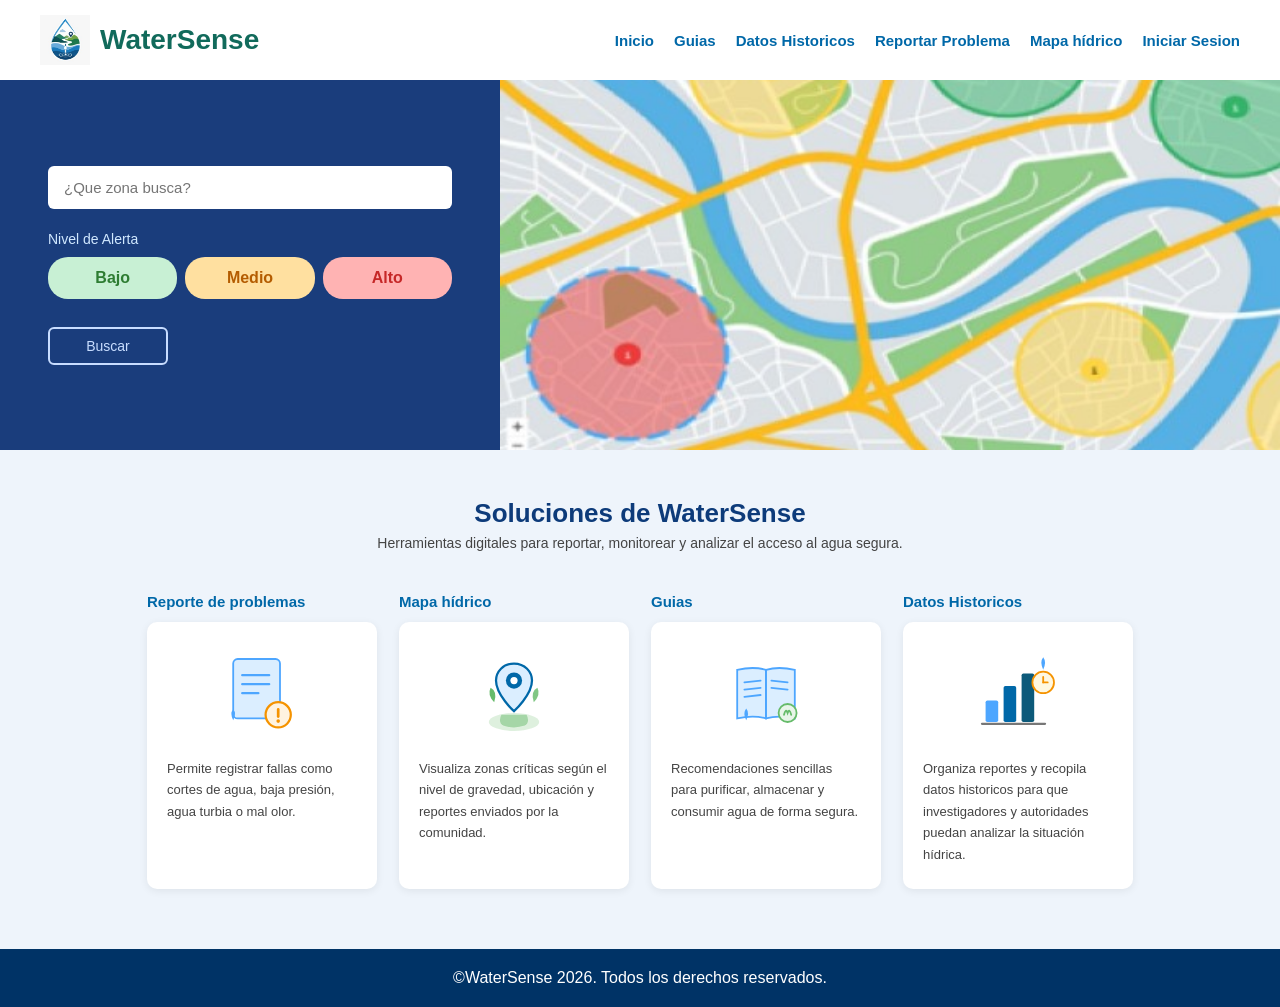
<file: WaterSense-main/index.html>
<!DOCTYPE html><html lang="es">
<head>
    <meta charset="UTF-8">
    <meta name="viewport" content="width=device-width, initial-scale=1.0">
    <title>WaterSense - Inicio</title>
    <link rel="stylesheet" href="estilos/style.css">
</head>
<body>

    <!-- ENCABEZADO -->
    <header class="encabezado">
        <div class="logo-contenedor">
            <img src="imagenes/Watersense.jpeg" alt="Logo WaterSense" class="logo-imagen">
            <h1 class="logo-texto">WaterSense</h1>
        </div>
        <nav class="navegacion home-nav">
            <a href="index.html">Inicio</a>
            <a href="guias.html">Guias</a>
            <a href="home.html">Datos Historicos</a>
            <a href="reportar.html">Reportar Problema</a>
            <a href="#">Mapa hídrico</a>
            <a href="#">Iniciar Sesion</a>
        </nav>
    </header>

    <!-- HERO: panel azul + mapa -->
    <section class="home-hero">
        <div class="home-hero-panel">
            <input type="text" class="home-input-zona" placeholder="¿Que zona busca?">
            <p class="home-label-alerta">Nivel de Alerta</p>
            <div class="home-botones-alerta">
                <button class="home-btn-alerta home-btn-bajo">Bajo</button>
                <button class="home-btn-alerta home-btn-medio">Medio</button>
                <button class="home-btn-alerta home-btn-alto">Alto</button>
            </div>
            <button class="home-btn-buscar">Buscar</button>
        </div>
        <div class="home-hero-mapa">
            <img src="imagenes/mapa1.jpeg" alt="Mapa hídrico">
        </div>
    </section>

    <!-- SECCIÓN SOLUCIONES -->
    <section class="home-soluciones">
        <h2 class="home-soluciones-titulo">Soluciones de WaterSense</h2>
        <p class="home-soluciones-sub">Herramientas digitales para reportar, monitorear y analizar el acceso al agua segura.</p>

        <div class="home-cards-grid">

            <!-- Card 1: Reporte de problemas -->
            <div class="home-card-wrap">
                <h3 class="home-card-titulo">Reporte de problemas</h3>
                <div class="home-card">
                    <svg class="home-card-icono" xmlns="http://www.w3.org/2000/svg" viewBox="0 0 100 100">
                        <!-- Documento -->
                        <rect x="18" y="10" width="52" height="66" rx="5" fill="#dbeeff" stroke="#4da6ff" stroke-width="2"/>
                        <line x1="28" y1="28" x2="58" y2="28" stroke="#4da6ff" stroke-width="2.5" stroke-linecap="round"/>
                        <line x1="28" y1="38" x2="58" y2="38" stroke="#4da6ff" stroke-width="2.5" stroke-linecap="round"/>
                        <line x1="28" y1="48" x2="46" y2="48" stroke="#4da6ff" stroke-width="2.5" stroke-linecap="round"/>
                        <!-- Gota de agua abajo izq -->
                        <path d="M18 78 Q14 70 18 66 Q22 70 18 78Z" fill="#4da6ff"/>
                        <!-- Signo de exclamación naranja -->
                        <circle cx="68" cy="72" r="14" fill="#fff3e0" stroke="#f59300" stroke-width="2.5"/>
                        <line x1="68" y1="66" x2="68" y2="74" stroke="#f59300" stroke-width="3" stroke-linecap="round"/>
                        <circle cx="68" cy="79" r="2" fill="#f59300"/>
                    </svg>
                    <p class="home-card-desc">Permite registrar fallas como cortes de agua, baja presión, agua turbia o mal olor.</p>
                </div>
            </div>

            <!-- Card 2: Mapa hídrico -->
            <div class="home-card-wrap">
                <h3 class="home-card-titulo">Mapa hídrico</h3>
                <div class="home-card">
                    <svg class="home-card-icono" xmlns="http://www.w3.org/2000/svg" viewBox="0 0 100 100">
                        <!-- Mano sosteniendo -->
                        <ellipse cx="50" cy="80" rx="28" ry="10" fill="#c8e6c9" opacity="0.6"/>
                        <path d="M36 72 Q32 80 38 84 Q50 88 62 84 Q68 80 64 72" fill="#a5d6a7"/>
                        <!-- Pin de mapa -->
                        <path d="M50 15 C38 15 30 24 30 34 C30 50 50 68 50 68 C50 68 70 50 70 34 C70 24 62 15 50 15Z" fill="#dbeeff" stroke="#0068a8" stroke-width="2.5"/>
                        <circle cx="50" cy="34" r="9" fill="#0068a8"/>
                        <circle cx="50" cy="34" r="4" fill="#ffffff"/>
                        <!-- Hojita verde izq -->
                        <path d="M28 58 Q20 50 24 42 Q32 46 28 58Z" fill="#66bb6a"/>
                        <!-- Hojita verde der -->
                        <path d="M72 58 Q80 50 76 42 Q68 46 72 58Z" fill="#81c784"/>
                    </svg>
                    <p class="home-card-desc">Visualiza zonas críticas según el nivel de gravedad, ubicación y reportes enviados por la comunidad.</p>
                </div>
            </div>

            <!-- Card 3: Guias -->
            <div class="home-card-wrap">
                <h3 class="home-card-titulo">Guias</h3>
                <div class="home-card">
                    <svg class="home-card-icono" xmlns="http://www.w3.org/2000/svg" viewBox="0 0 100 100">
                        <!-- Libro abierto -->
                        <path d="M50 22 Q36 18 18 22 L18 76 Q36 72 50 76Z" fill="#dbeeff" stroke="#4da6ff" stroke-width="2"/>
                        <path d="M50 22 Q64 18 82 22 L82 76 Q64 72 50 76Z" fill="#dbeeff" stroke="#4da6ff" stroke-width="2"/>
                        <line x1="50" y1="22" x2="50" y2="76" stroke="#4da6ff" stroke-width="2"/>
                        <!-- Líneas de texto izq -->
                        <line x1="26" y1="36" x2="44" y2="34" stroke="#4da6ff" stroke-width="2" stroke-linecap="round"/>
                        <line x1="26" y1="44" x2="44" y2="42" stroke="#4da6ff" stroke-width="2" stroke-linecap="round"/>
                        <line x1="26" y1="52" x2="44" y2="50" stroke="#4da6ff" stroke-width="2" stroke-linecap="round"/>
                        <!-- Líneas de texto der -->
                        <line x1="56" y1="34" x2="74" y2="36" stroke="#4da6ff" stroke-width="2" stroke-linecap="round"/>
                        <line x1="56" y1="42" x2="74" y2="44" stroke="#4da6ff" stroke-width="2" stroke-linecap="round"/>
                        <!-- Hojita verde abajo der -->
                        <circle cx="74" cy="70" r="10" fill="#e8f5e9" stroke="#66bb6a" stroke-width="2"/>
                        <path d="M70 72 Q72 64 74 70 Q76 64 78 72" stroke="#66bb6a" stroke-width="2" fill="none" stroke-linecap="round"/>
                        <!-- Gota azul abajo izq -->
                        <path d="M28 78 Q24 70 28 65 Q32 70 28 78Z" fill="#4da6ff"/>
                    </svg>
                    <p class="home-card-desc">Recomendaciones sencillas para purificar, almacenar y consumir agua de forma segura.</p>
                </div>
            </div>

            <!-- Card 4: Datos Historicos -->
            <div class="home-card-wrap">
                <h3 class="home-card-titulo">Datos Historicos</h3>
                <div class="home-card">
                    <svg class="home-card-icono" xmlns="http://www.w3.org/2000/svg" viewBox="0 0 100 100">
                        <!-- Barras -->
                        <rect x="14" y="56" width="14" height="24" rx="2" fill="#4da6ff"/>
                        <rect x="34" y="40" width="14" height="40" rx="2" fill="#0068a8"/>
                        <rect x="54" y="26" width="14" height="54" rx="2" fill="#0d5a7a"/>
                        <!-- Línea base -->
                        <line x1="10" y1="82" x2="80" y2="82" stroke="#777" stroke-width="2.5" stroke-linecap="round"/>
                        <!-- Gota azul arriba der -->
                        <path d="M78 22 Q74 13 78 8 Q82 13 78 22Z" fill="#4da6ff"/>
                        <!-- Reloj pequeño -->
                        <circle cx="78" cy="36" r="12" fill="#fff8e1" stroke="#f59300" stroke-width="2"/>
                        <line x1="78" y1="30" x2="78" y2="36" stroke="#f59300" stroke-width="2" stroke-linecap="round"/>
                        <line x1="78" y1="36" x2="83" y2="36" stroke="#f59300" stroke-width="2" stroke-linecap="round"/>
                    </svg>
                    <p class="home-card-desc">Organiza reportes y recopila datos historicos para que investigadores y autoridades puedan analizar la situación hídrica.</p>
                </div>
            </div>

        </div>
    </section>

    <!-- FOOTER -->
    <footer class="pie-pagina">
        <p>©WaterSense 2026. Todos los derechos reservados.</p>
    </footer>

    <script>
        const botonesAlerta = document.querySelectorAll('.home-btn-alerta');
        botonesAlerta.forEach(btn => {
            btn.addEventListener('click', () => {
                botonesAlerta.forEach(b => b.style.outline = 'none');
                btn.style.outline = '3px solid rgba(255,255,255,0.6)';
            });
        });
    </script>
</body>
</html>
</file>
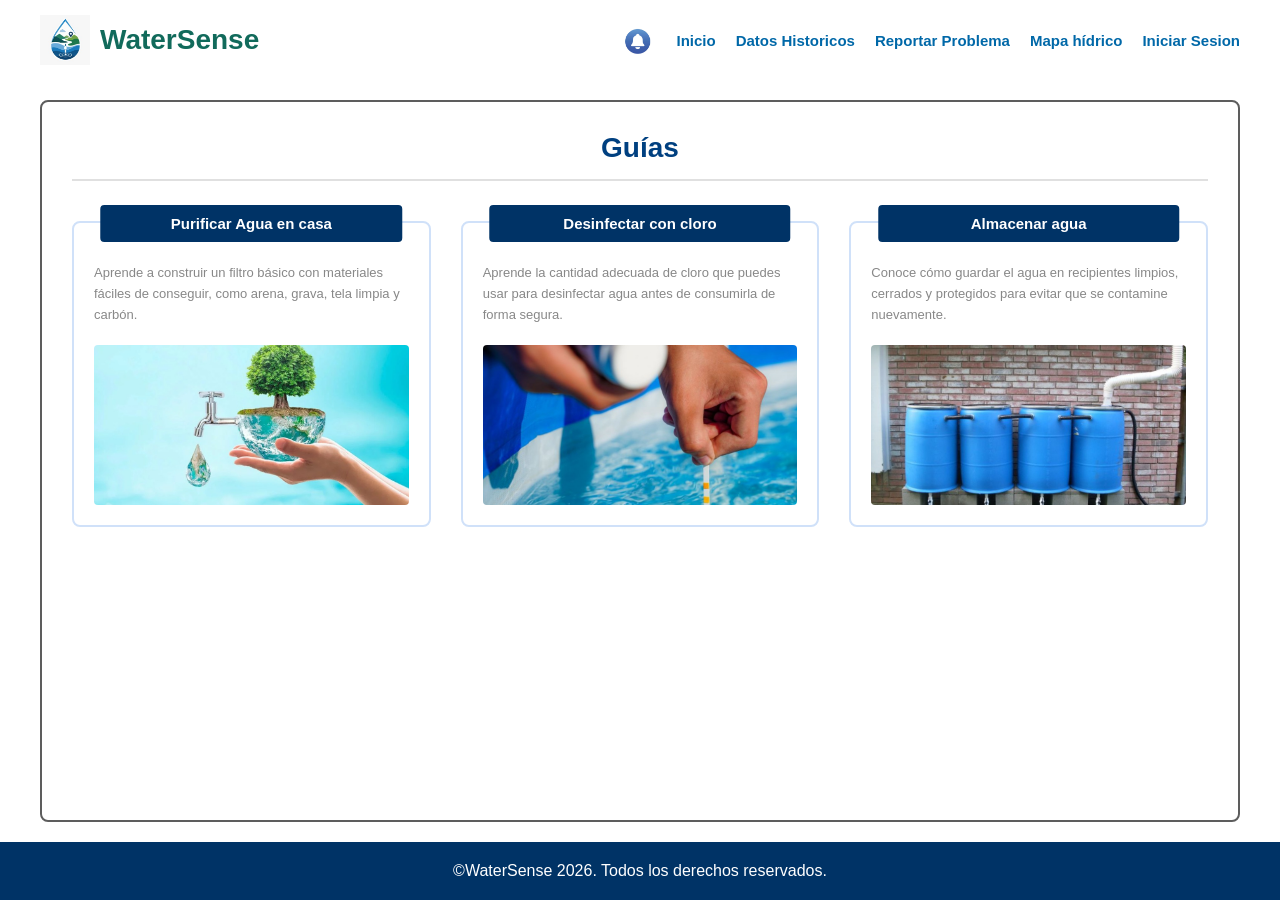
<file: WaterSense-main/guias.html>
<!DOCTYPE html>
<html lang="es">
<head>
    <meta charset="UTF-8">
    <meta name="viewport" content="width=device-width, initial-scale=1.0">
    <title>Guías - WaterSense</title>
    <link rel="stylesheet" href="estilos/style.css?v=2">
</head>
<body>

    <header class="encabezado">
        <div class="logo-contenedor">
            <img src="imagenes/Watersense.jpeg" alt="Logo WaterSense" class="logo-imagen">
            <h1 class="logo-texto">WaterSense</h1>
        </div>
        
        <nav class="navegacion">
            <img src="imagenes/Notificacion.jpeg" alt="Notificaciones" class="icono-campana-img">
            <a href="index.html">Inicio</a>
            <a href="home.html">Datos Historicos</a>
            <a href="reportar.html">Reportar Problema</a>
            <a href="#">Mapa hídrico</a>
            <a href="#" class="btn-login">Iniciar Sesion</a>
        </nav>
    </header>

    <main class="contenedor-principal">
        <section class="panel-guias-contenedor">
            <h2 class="titulo-principal-guias">Guías</h2>
            <hr class="linea-separadora">

            <div class="contenedor-tarjetas-guias">
                <article class="tarjeta-guia">
                    <h3 class="titulo-tarjeta-guia">Purificar Agua en casa</h3>
                    <p class="texto-guia">Aprende a construir un filtro básico con materiales fáciles de conseguir, como arena, grava, tela limpia y carbón.</p>
                    <img src="imagenes/Purificacion.jpeg" alt="Filtro de agua" class="imagen-guia">
                </article>

                <article class="tarjeta-guia">
                    <h3 class="titulo-tarjeta-guia">Desinfectar con cloro</h3>
                    <p class="texto-guia">Aprende la cantidad adecuada de cloro que puedes usar para desinfectar agua antes de consumirla de forma segura.</p>
                    <img src="imagenes/Cloro.jpeg" alt="Desinfección con cloro" class="imagen-guia">
                </article>

                <article class="tarjeta-guia">
                    <h3 class="titulo-tarjeta-guia">Almacenar agua</h3>
                    <p class="texto-guia">Conoce cómo guardar el agua en recipientes limpios, cerrados y protegidos para evitar que se contamine nuevamente.</p>
                    <img src="imagenes/Tanque.jpeg" alt="Almacenamiento de agua" class="imagen-guia">
                </article>
            </div>
        </section>
    </main>

    <footer class="pie-pagina">
        <p>©WaterSense 2026. Todos los derechos reservados.</p>
    </footer>

    <script src="javascript/app.js"></script>
</body>
</html>
</file>
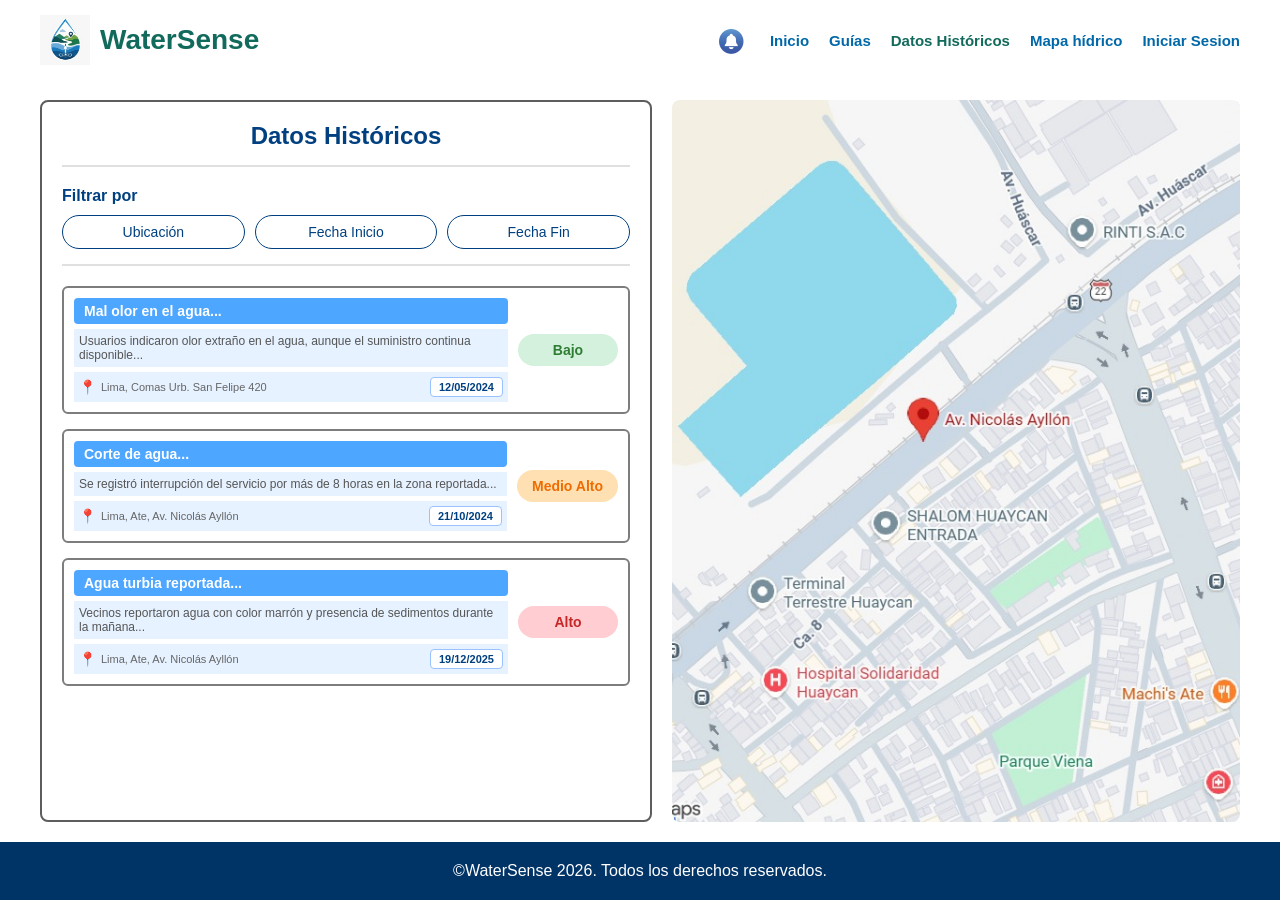
<file: WaterSense-main/home.html>
<!DOCTYPE html>
<html lang="es">
<head>
    <meta charset="UTF-8">
    <meta name="viewport" content="width=device-width, initial-scale=1.0">
    <title>WaterSense</title>
    <link rel="stylesheet" href="estilos/style.css">
</head>
<body>

    <header class="encabezado">
        <div class="logo-contenedor">
            <img src="imagenes/Watersense.jpeg" alt="Logo WaterSense" class="logo-imagen">
            <h1 class="logo-texto">WaterSense</h1>
        </div>
        
        <nav class="navegacion">
            <img src="imagenes/Notificacion.jpeg" alt="Notificaciones" class="icono-campana-img">
            <a href="index.html">Inicio</a>
            <a href="guias.html">Guías</a>
            <a href="#" class="activo">Datos Históricos</a>
            <a href="#">Mapa hídrico</a>
            <a href="#" class="btn-login">Iniciar Sesion</a>
        </nav>
    </header>

    <main class="contenedor-principal">
        
        <section class="panel-izquierdo">
            <h2 class="titulo-panel">Datos Históricos</h2>
            <hr class="linea-separadora">
            
            <div class="seccion-filtros">
                <p>Filtrar por</p>
                <div class="botones-filtro">
                    <button class="btn-filtro">Ubicación</button>
                    <button class="btn-filtro">Fecha Inicio</button>
                    <button class="btn-filtro">Fecha Fin</button>
                </div>
            </div>
            <hr class="linea-separadora">

            <div class="lista-tarjetas">
                <div class="tarjeta">
                    <div class="info-tarjeta">
                        <h3 class="titulo-tarjeta">Mal olor en el agua...</h3>
                        <p class="desc-tarjeta">Usuarios indicaron olor extraño en el agua, aunque el suministro continua disponible...</p>
                        <div class="detalles-tarjeta">
                            <span class="ubicacion-con-icono">
                                <span class="icono-gps">📍</span> 
                                Lima, Comas Urb. San Felipe 420
                            </span>
                            <span class="recuadro-fecha">12/05/2024</span>
                        </div>
                    </div>
                    <div class="etiqueta estado-bajo">Bajo</div>
                </div>

                <div class="tarjeta">
                    <div class="info-tarjeta">
                        <h3 class="titulo-tarjeta">Corte de agua...</h3>
                        <p class="desc-tarjeta">Se registró interrupción del servicio por más de 8 horas en la zona reportada...</p>
                        <div class="detalles-tarjeta">
                            <span class="ubicacion-con-icono">
                                <span class="icono-gps">📍</span> 
                                Lima, Ate, Av. Nicolás Ayllón
                            </span>
                            <span class="recuadro-fecha">21/10/2024</span>
                        </div>
                    </div>
                    <div class="etiqueta estado-medio">Medio Alto</div>
                </div>

                <div class="tarjeta">
                    <div class="info-tarjeta">
                        <h3 class="titulo-tarjeta">Agua turbia reportada...</h3>
                        <p class="desc-tarjeta">Vecinos reportaron agua con color marrón y presencia de sedimentos durante la mañana...</p>
                        <div class="detalles-tarjeta">
                            <span class="ubicacion-con-icono">
                                <span class="icono-gps">📍</span> 
                                Lima, Ate, Av. Nicolás Ayllón
                            </span>
                            <span class="recuadro-fecha">19/12/2025</span>
                        </div>
                    </div>
                    <div class="etiqueta estado-alto">Alto</div>
                </div>
            </div>
        </section>

        <section class="panel-derecho">
            <img src="imagenes/Mapa.jpeg" alt="Mapa hídrico" class="imagen-mapa">
        </section>

    </main>

    <footer class="pie-pagina">
        <p>©WaterSense 2026. Todos los derechos reservados.</p>
    </footer>

    <script src="javascript/app.js"></script>
</body>
</html>
</file>
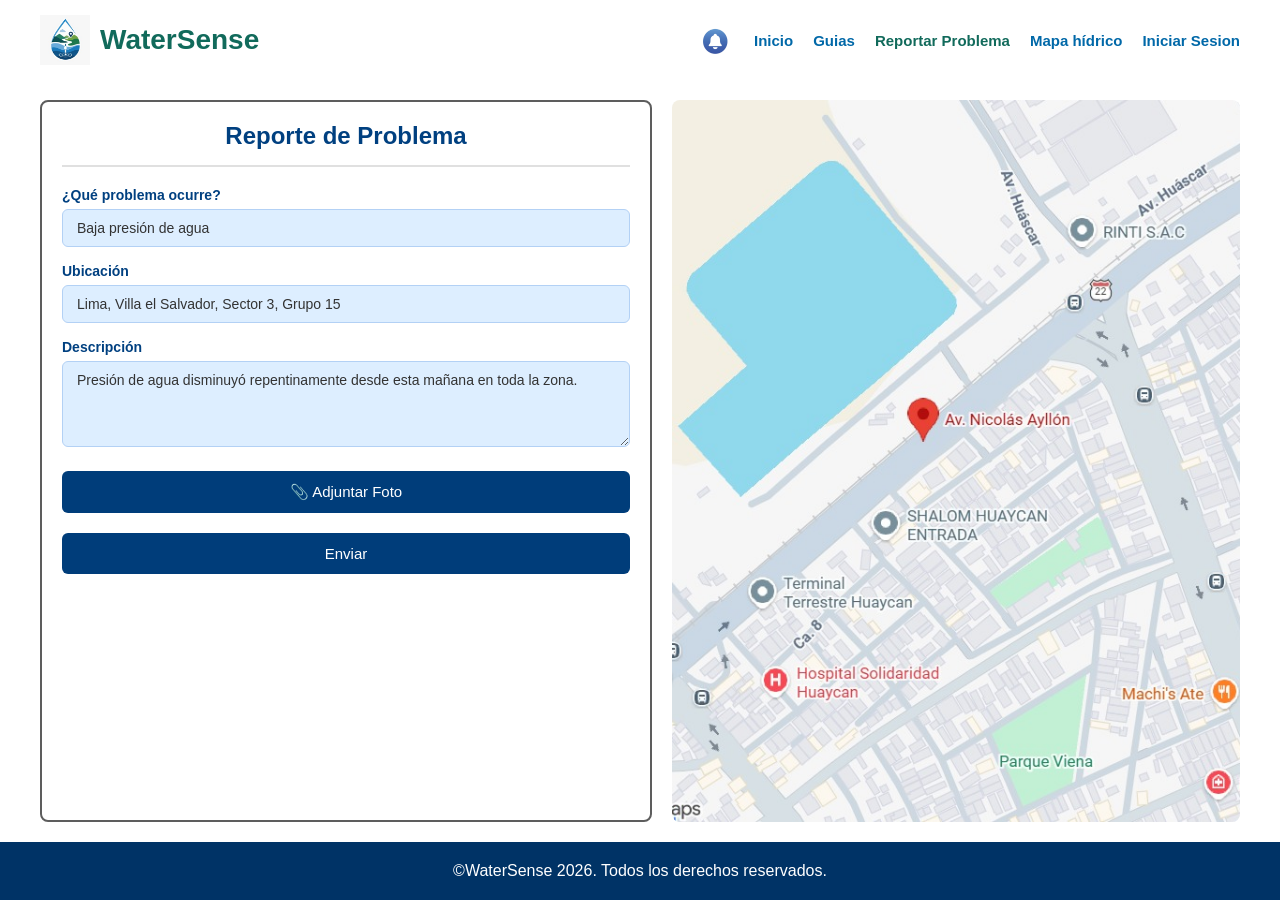
<file: WaterSense-main/reportar.html>
<!DOCTYPE html>
<html lang="es">
<head>
    <meta charset="UTF-8">
    <meta name="viewport" content="width=device-width, initial-scale=1.0">
    <title>Reportar Problema - WaterSense</title>
    <link rel="stylesheet" href="estilos/style.css?v=3">
</head>
<body>

    <header class="encabezado">
        <div class="logo-contenedor">
            <img src="imagenes/Watersense.jpeg" alt="Logo WaterSense" class="logo-imagen">
            <h1 class="logo-texto">WaterSense</h1>
        </div>
        
        <nav class="navegacion">
            <img src="imagenes/Notificacion.jpeg" alt="Notificaciones" class="icono-campana-img">
            <a href="index.html">Inicio</a>
            <a href="guias.html">Guias</a>
            <a href="#" class="activo">Reportar Problema</a>
            <a href="#">Mapa hídrico</a>
            <a href="#">Iniciar Sesion</a>
        </nav>
    </header>

    <main class="contenedor-principal">

        <!-- Panel izquierdo: formulario -->
        <section class="panel-izquierdo">
            <h2 class="titulo-panel">Reporte de Problema</h2>
            <hr class="linea-separadora">

            <div class="formulario-reporte">

                <div class="campo-formulario">
                    <label class="label-campo" for="problema">¿Qué problema ocurre?</label>
                    <input 
                        type="text" 
                        id="problema" 
                        class="input-campo" 
                        placeholder="Ej: Baja presión de agua"
                        value="Baja presión de agua"
                    >
                </div>

                <div class="campo-formulario">
                    <label class="label-campo" for="ubicacion">Ubicación</label>
                    <input 
                        type="text" 
                        id="ubicacion" 
                        class="input-campo" 
                        placeholder="Ej: Lima, Villa el Salvador, Sector 3"
                        value="Lima, Villa el Salvador, Sector 3, Grupo 15"
                    >
                </div>

                <div class="campo-formulario">
                    <label class="label-campo" for="descripcion">Descripción</label>
                    <textarea 
                        id="descripcion" 
                        class="textarea-campo" 
                        placeholder="Describe el problema con más detalle..."
                        rows="4"
                    >Presión de agua disminuyó repentinamente desde esta mañana en toda la zona.</textarea>
                </div>

                <div class="botones-formulario">
                    <button class="btn-adjuntar" onclick="document.getElementById('input-foto').click()">
                        📎 Adjuntar Foto
                    </button>
                    <input type="file" id="input-foto" accept="image/*" style="display:none" onchange="mostrarNombreArchivo(this)">
                    <span id="nombre-archivo" class="nombre-archivo"></span>
                    
                    <button class="btn-enviar" onclick="enviarReporte()">Enviar</button>
                </div>

                <!-- Mensaje de éxito (oculto por defecto) -->
                <div id="mensaje-exito" class="mensaje-exito" style="display:none">
                    ✅ ¡Reporte enviado exitosamente! Gracias por contribuir a WaterSense.
                </div>

            </div>
        </section>

        <!-- Panel derecho: mapa -->
        <section class="panel-derecho">
            <img src="imagenes/Mapa.jpeg" alt="Mapa hídrico" class="imagen-mapa">
        </section>

    </main>

    <footer class="pie-pagina">
        <p>©WaterSense 2026. Todos los derechos reservados.</p>
    </footer>

    <script src="javascript/app.js"></script>
</body>
</html>
</file>
<file: WaterSense-main/estilos/style.css>
* {
    margin: 0;
    padding: 0;
    box-sizing: border-box;
    font-family: Arial, sans-serif;
}

body {
    display: flex;
    flex-direction: column;
    min-height: 100vh;
    background-color: #f8f9fa;
}

/* ------------------- ENCABEZADO ------------------- */
.encabezado {
    display: flex;
    justify-content: space-between;
    align-items: center;
    padding: 15px 40px;
    background-color: #ffffff;
    box-shadow: 0 2px 5px rgba(0,0,0,0.05);
}

.logo-contenedor {
    display: flex;
    align-items: center;
    gap: 10px;
}

.logo-imagen {
    height: 50px; 
    width: auto;
}

.logo-texto {
    color: #116a5b;
    font-size: 28px;
}

.navegacion {
    display: flex;
    align-items: center;
    gap: 20px;
}

/* NUEVA CLASE: Estilo para la imagen de la campanita */
.icono-campana-img {
    height: 32px; /* Puedes subir o bajar este número si la quieres más grande/pequeña */
    width: auto;
    cursor: pointer;
    border-radius: 50%; /* Asegura que mantenga la forma circular sin bordes blancos raros */
}

.navegacion a {
    text-decoration: none;
    color: #0068a8;
    font-weight: bold;
    font-size: 15px;
}

.navegacion a.activo {
    color: #116a5b;
}

/* ================= CONTENEDOR PRINCIPAL ================= */
.contenedor-principal {
    display: flex;
    flex: 1;
    gap: 20px;
    padding: 20px 40px;
    background-color: #ffffff;
}

/* ------------------- PANEL IZQUIERDO ---------------- */
.panel-izquierdo {
    flex: 1;
    border: 2px solid #5d5d5d;
    border-radius: 8px;
    padding: 20px;
    background-color: #ffffff;
}

.titulo-panel {
    text-align: center;
    color: #004080;
    margin-bottom: 15px;
}

.linea-separadora {
    border: none;
    border-top: 2px solid #e0e0e0;
    margin-bottom: 20px;
    width: 100%;
}

.seccion-filtros p {
    color: #004080;
    margin-bottom: 10px;
    font-weight: bold;
}

.botones-filtro {
    display: flex;
    gap: 10px;
    margin-bottom: 15px;
}

.btn-filtro {
    padding: 8px 15px;
    border: 1px solid #004080;
    border-radius: 20px;
    background-color: transparent;
    color: #004080;
    cursor: pointer;
    font-size: 14px;
    flex: 1;
    transition: background-color 0.3s ease;
}

.btn-filtro:hover, .btn-filtro.activo {
    background-color: #b3e5fc;
}

/* --------------------TARJETAS------------------- */
.lista-tarjetas {
    display: flex;
    flex-direction: column;
    gap: 15px;
}

.tarjeta {
    display: flex;
    justify-content: space-between;
    align-items: center;
    border: 2px solid #7d7d7d;
    border-radius: 6px;
    padding: 10px;
}

.info-tarjeta {
    flex: 1;
    padding-right: 10px;
}

.titulo-tarjeta {
    background-color: #4da6ff;
    color: white;
    padding: 5px 10px;
    font-size: 14px;
    border-radius: 4px;
    display: inline-block;
    margin-bottom: 5px;
    width: 100%;
}

.desc-tarjeta {
    background-color: #e6f2ff;
    color: #555;
    font-size: 12px;
    padding: 5px;
    margin-bottom: 5px;
    width: 100%;
}

.detalles-tarjeta {
    display: flex;
    justify-content: space-between;
    align-items: center;
    width: 100%;
    background-color: #e6f2ff;
    padding: 5px;
    font-size: 11px;
    color: #666;
    margin-top: 5px;
}

.ubicacion-con-icono {
    display: flex;
    align-items: center;
    gap: 5px;
}

.icono-gps {
    font-size: 14px;
}

.recuadro-fecha {
    display: inline-block;
    background-color: #ffffff; 
    border: 1px solid #99c2ff; 
    border-radius: 4px;
    padding: 3px 8px;
    font-weight: bold;
    color: #004080;
}

/* Etiquetas de estado */
.etiqueta {
    padding: 8px 15px;
    border-radius: 20px;
    font-weight: bold;
    font-size: 14px;
    text-align: center;
    min-width: 100px;
}

.estado-bajo {
    background-color: #d4f1dd;
    color: #2e7d32;
}

.estado-medio {
    background-color: #ffe0b2;
    color: #ef6c00;
}

.estado-alto {
    background-color: #ffcdd2;
    color: #c62828;
}

/* --------------- PANEL DERECHO --------------- */
.panel-derecho {
    flex: 1;
}

.imagen-mapa {
    width: 100%;
    height: 100%;
    object-fit: cover;
    border-radius: 8px;
}

/* --------------------PIE DE PÁGINA --------------- */
.pie-pagina {
    background-color: #003366;
    color: white;
    text-align: center;
    padding: 20px;
    margin-top: auto;
}

/* ================= PÁGINA DE GUÍAS ================= */

/* Contenedor central amplio para las guías */
.panel-guias-contenedor {
    width: 100%;
    max-width: 1200px;
    margin: 0 auto; 
    border: 2px solid #5d5d5d;
    border-radius: 8px;
    padding: 30px;
    background-color: #ffffff;
}

.titulo-principal-guias {
    text-align: center;
    color: #004080;
    font-size: 28px;
    margin-bottom: 15px;
}

/* Flexbox para alinear las 3 tarjetas una al lado de la otra */
.contenedor-tarjetas-guias {
    display: flex;
    gap: 30px;
    margin-top: 40px; 
}

/* Estructura de cada tarjeta individual */
.tarjeta-guia {
    flex: 1;
    position: relative; 
    border: 2px solid #d0e1f9; 
    border-radius: 8px;
    padding: 40px 20px 20px 20px; 
    display: flex;
    flex-direction: column;
    justify-content: space-between;
    background-color: #ffffff;
}

/* Título azul que sobresale en la parte superior */
.titulo-tarjeta-guia {
    position: absolute;
    top: -18px; 
    left: 50%;
    transform: translateX(-50%); 
    background-color: #003366;
    color: white;
    width: 85%;
    text-align: center;
    padding: 10px;
    font-size: 15px;
    border-radius: 4px;
    margin: 0;
}

/* Texto gris de la descripción */
.texto-guia {
    color: #888888;
    font-size: 13px;
    line-height: 1.6;
    margin-bottom: 20px;
    text-align: left;
}

/* Estilo para las imágenes que vas a colocar */
.imagen-guia {
    width: 100%;
    height: 160px; /* Altura uniforme para que todas las tarjetas midan igual */
    object-fit: cover; /* Evita que la imagen se deforme */
    border-radius: 4px;
}
/* ================= PANTALLA PRINCIPAL (HOME) ================= */

/* Hero: buscador + mapa */
.hero-section {
    display: flex;
    min-height: 320px;
    background-color: #003d7a;
}

.hero-panel-busqueda {
    display: flex;
    flex-direction: column;
    justify-content: center;
    padding: 30px 40px;
    width: 300px;
    flex-shrink: 0;
    background-color: #003d7a;
}

.input-busqueda {
    padding: 12px 16px;
    border-radius: 6px;
    border: none;
    font-size: 15px;
    margin-bottom: 20px;
    outline: none;
    width: 100%;
}

.label-alerta {
    color: #cce4ff;
    font-size: 14px;
    margin-bottom: 10px;
}

.botones-alerta {
    display: flex;
    gap: 8px;
    margin-bottom: 20px;
}

.btn-alerta {
    flex: 1;
    padding: 8px 10px;
    border-radius: 20px;
    border: 2px solid transparent;
    font-size: 13px;
    font-weight: bold;
    cursor: pointer;
    transition: opacity 0.2s;
}

.btn-bajo {
    background-color: #c8f0d0;
    color: #2e7d32;
    border-color: #81c784;
}

.btn-medio {
    background-color: #ffe0b2;
    color: #ef6c00;
    border-color: #ffb74d;
}

.btn-alto {
    background-color: #ffcdd2;
    color: #c62828;
    border-color: #ef9a9a;
}

.btn-alerta.activo {
    box-shadow: 0 0 0 3px rgba(255,255,255,0.5);
}

.btn-buscar {
    padding: 10px 20px;
    border-radius: 6px;
    border: 2px solid #cce4ff;
    background-color: transparent;
    color: #cce4ff;
    font-size: 15px;
    cursor: pointer;
    width: 120px;
    transition: background-color 0.2s, color 0.2s;
}

.btn-buscar:hover {
    background-color: #cce4ff;
    color: #003d7a;
}

.hero-mapa {
    flex: 1;
    overflow: hidden;
}

.imagen-mapa-hero {
    width: 100%;
    height: 100%;
    object-fit: cover;
    display: block;
}

/* Sección de soluciones */
.seccion-soluciones {
    padding: 50px 40px;
    background-color: #f0f6ff;
    text-align: center;
}

.titulo-soluciones {
    color: #003d7a;
    font-size: 26px;
    margin-bottom: 8px;
}

.subtitulo-soluciones {
    color: #555;
    font-size: 14px;
    margin-bottom: 40px;
}

.contenedor-cards-soluciones {
    display: flex;
    gap: 24px;
    justify-content: center;
    flex-wrap: wrap;
}

.card-solucion {
    background-color: #ffffff;
    border-radius: 10px;
    padding: 24px 20px;
    width: 220px;
    box-shadow: 0 2px 8px rgba(0,0,0,0.07);
    display: flex;
    flex-direction: column;
    align-items: flex-start;
    text-align: left;
    transition: box-shadow 0.2s;
}

.card-solucion:hover {
    box-shadow: 0 4px 16px rgba(0,104,168,0.15);
}

.titulo-card-solucion {
    color: #0068a8;
    font-size: 15px;
    margin-bottom: 16px;
}

.icono-solucion {
    margin: 0 auto 16px auto;
}

.desc-card-solucion {
    color: #555;
    font-size: 13px;
    line-height: 1.6;
}

/* ================= PÁGINA DE REPORTE ================= */

.formulario-reporte {
    display: flex;
    flex-direction: column;
    gap: 16px;
}

.campo-formulario {
    display: flex;
    flex-direction: column;
    gap: 6px;
}

.label-campo {
    color: #004080;
    font-weight: bold;
    font-size: 14px;
}

.input-campo {
    padding: 10px 14px;
    border: 1px solid #b3d1f5;
    border-radius: 6px;
    background-color: #ddeeff;
    font-size: 14px;
    color: #333;
    outline: none;
    transition: border-color 0.2s;
}

.input-campo:focus {
    border-color: #0068a8;
    background-color: #eaf3ff;
}

.textarea-campo {
    padding: 10px 14px;
    border: 1px solid #b3d1f5;
    border-radius: 6px;
    background-color: #ddeeff;
    font-size: 14px;
    color: #333;
    outline: none;
    resize: vertical;
    font-family: Arial, sans-serif;
    transition: border-color 0.2s;
}

.textarea-campo:focus {
    border-color: #0068a8;
    background-color: #eaf3ff;
}

.botones-formulario {
    display: flex;
    flex-direction: column;
    gap: 10px;
    margin-top: 8px;
}

.btn-adjuntar {
    padding: 12px;
    background-color: #003d7a;
    color: white;
    border: none;
    border-radius: 6px;
    font-size: 15px;
    cursor: pointer;
    transition: background-color 0.2s;
}

.btn-adjuntar:hover {
    background-color: #002a57;
}

.nombre-archivo {
    font-size: 12px;
    color: #555;
    margin-left: 4px;
}

.btn-enviar {
    padding: 12px;
    background-color: #003d7a;
    color: white;
    border: none;
    border-radius: 6px;
    font-size: 15px;
    cursor: pointer;
    transition: background-color 0.2s;
}

.btn-enviar:hover {
    background-color: #002a57;
}

.mensaje-exito {
    background-color: #d4f1dd;
    color: #2e7d32;
    border: 1px solid #81c784;
    border-radius: 6px;
    padding: 12px;
    font-size: 14px;
    text-align: center;
    margin-top: 8px;
}

.home-nav a {
            text-decoration: none;
            color: #0068a8;
            font-weight: bold;
            font-size: 15px;
        }

        /* ===== HERO ===== */
        .home-hero {
            display: flex;
            height: 370px;
            background-color: #1a3d7c;
        }

        .home-hero-panel {
            width: 500px;
            flex-shrink: 0;
            background-color: #1a3d7c;
            display: flex;
            flex-direction: column;
            justify-content: center;
            padding: 60px 48px;
            gap: 0;
        }

        .home-input-zona {
            background-color: #ffffff;
            border: none;
            border-radius: 6px;
            padding: 13px 16px;
            font-size: 15px;
            color: #555;
            width: 100%;
            margin-bottom: 22px;
            outline: none;
        }

        .home-label-alerta {
            color: #d0e8ff;
            font-size: 14px;
            margin-bottom: 10px;
        }

        .home-botones-alerta {
            display: flex;
            gap: 8px;
            margin-bottom: 28px;
        }

        .home-btn-alerta {
            flex: 1;
            padding: 12px 6px;
            border-radius: 20px;
            border: none;
            font-size: 16px;
            font-weight: bold;
            cursor: pointer;
        }

        .home-btn-bajo  { background-color: #c8f0d4; color: #2e7d32; }
        .home-btn-medio { background-color: #ffe0a0; color: #b45c00; }
        .home-btn-alto  { background-color: #ffb3b3; color: #c62828; }

        .home-btn-buscar {
            width: 120px;
            padding: 9px 0;
            border-radius: 6px;
            border: 2px solid #c8ddff;
            background-color: transparent;
            color: #c8ddff;
            font-size: 14px;
            cursor: pointer;
            transition: background-color 0.2s, color 0.2s;
        }
        .home-btn-buscar:hover {
            background-color: #c8ddff;
            color: #1a3d7c;
        }

        .home-hero-mapa {
            flex: 1;
            overflow: hidden;
        }
        .home-hero-mapa img {
            width: 100%;
            height: 100%;
            object-fit: cover;
            display: block;
        }

        /* ===== SECCIÓN SOLUCIONES ===== */
        .home-soluciones {
            background-color: #eef4fb;
            padding: 48px 60px 60px 60px;
            text-align: center;
        }

        .home-soluciones-titulo {
            color: #0d3b7a;
            font-size: 26px;
            font-weight: bold;
            margin-bottom: 6px;
        }

        .home-soluciones-sub {
            color: #444;
            font-size: 14px;
            margin-bottom: 42px;
        }

        /* Grid de 4 columnas: título encima, card abajo */
        .home-cards-grid {
            display: flex;
            gap: 22px;
            justify-content: center;
        }

        .home-card-wrap {
            display: flex;
            flex-direction: column;
            align-items: flex-start;
            flex: 1;
            max-width: 230px;
        }

        .home-card-titulo {
            color: #0068a8;
            font-size: 15px;
            font-weight: bold;
            margin-bottom: 12px;
            text-align: left;
        }

        .home-card {
            background-color: #ffffff;
            border-radius: 10px;
            padding: 28px 20px 24px 20px;
            box-shadow: 0 2px 8px rgba(0,0,0,0.07);
            width: 100%;
            display: flex;
            flex-direction: column;
            align-items: center;
            gap: 18px;
            flex: 1;
        }

        .home-card-icono {
            width: 90px;
            height: 90px;
        }

        .home-card-desc {
            color: #444;
            font-size: 13px;
            line-height: 1.65;
            text-align: left;
            width: 100%;
        }

        /* Footer con "Footer" centrado como en el diseño */
        .home-footer {
            background-color: #0d2f6e;
            color: white;
            display: flex;
            justify-content: space-between;
            align-items: center;
            padding: 18px 40px;
        }
        .home-footer-copy { font-size: 13px; }
        .home-footer-mid  { font-size: 15px; font-weight: bold; }
</file>
